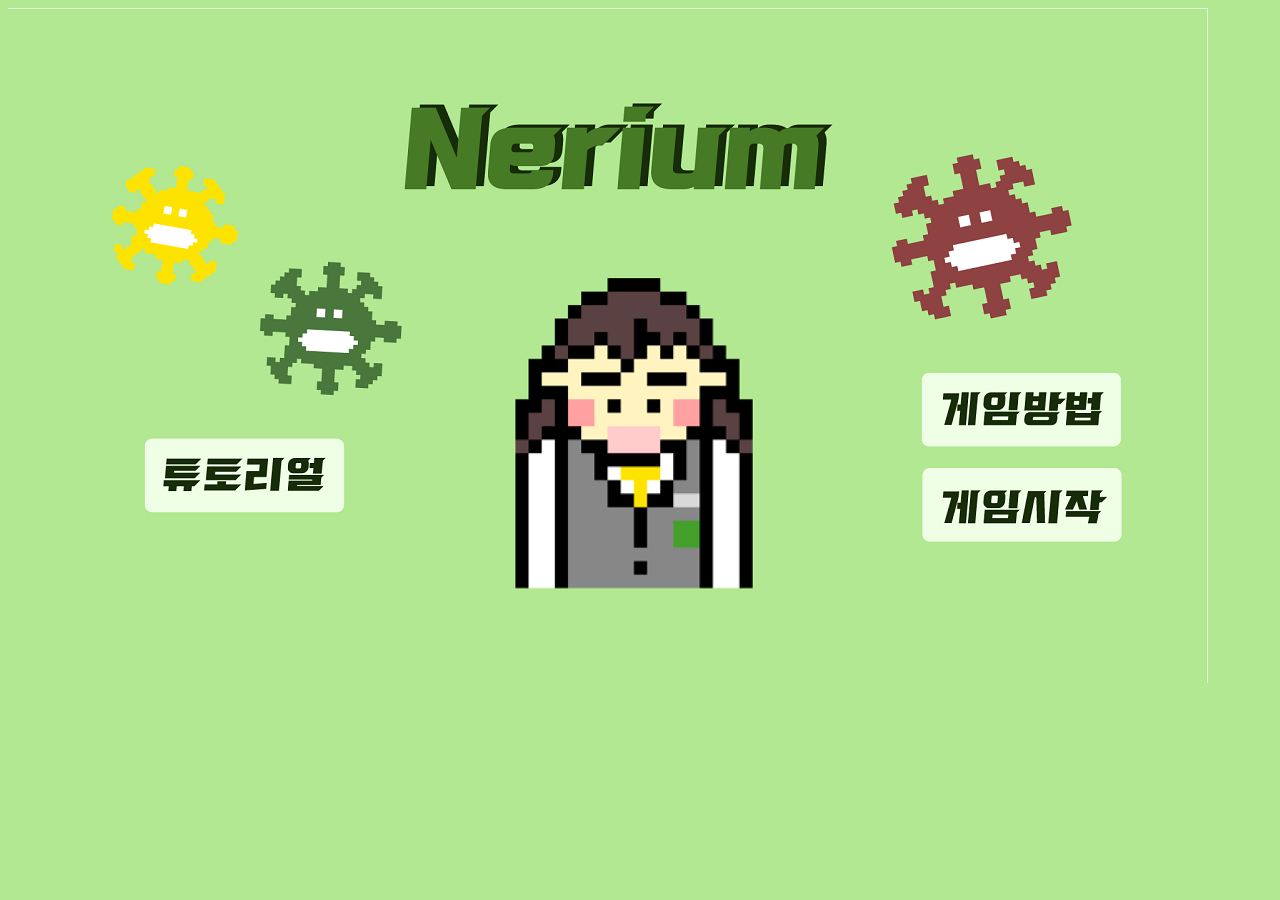
<file: index.html>
<html>
<head>
  <meta charset="UTF-8">
  <title>Nerium</title>
</head>
<body>
  <link rel="stylesheet" type="text/css" href="css/index.css">
  <img src="image/index.png" usemap="#index" class="index" width="1200" height="675">
  <map id="index" name="index">
    <area shape="rect" coords="136,429,335,504" href="Tutorial1.html" target="_self">
    <area shape="rect" coords="913,363,1111,437" href="GameRules.html" target="_self">
    <area shape="rect" coords="913,459,1112,532" href="GameMenu.html" target="_self">
  </map>
</body>
</html>
</file>
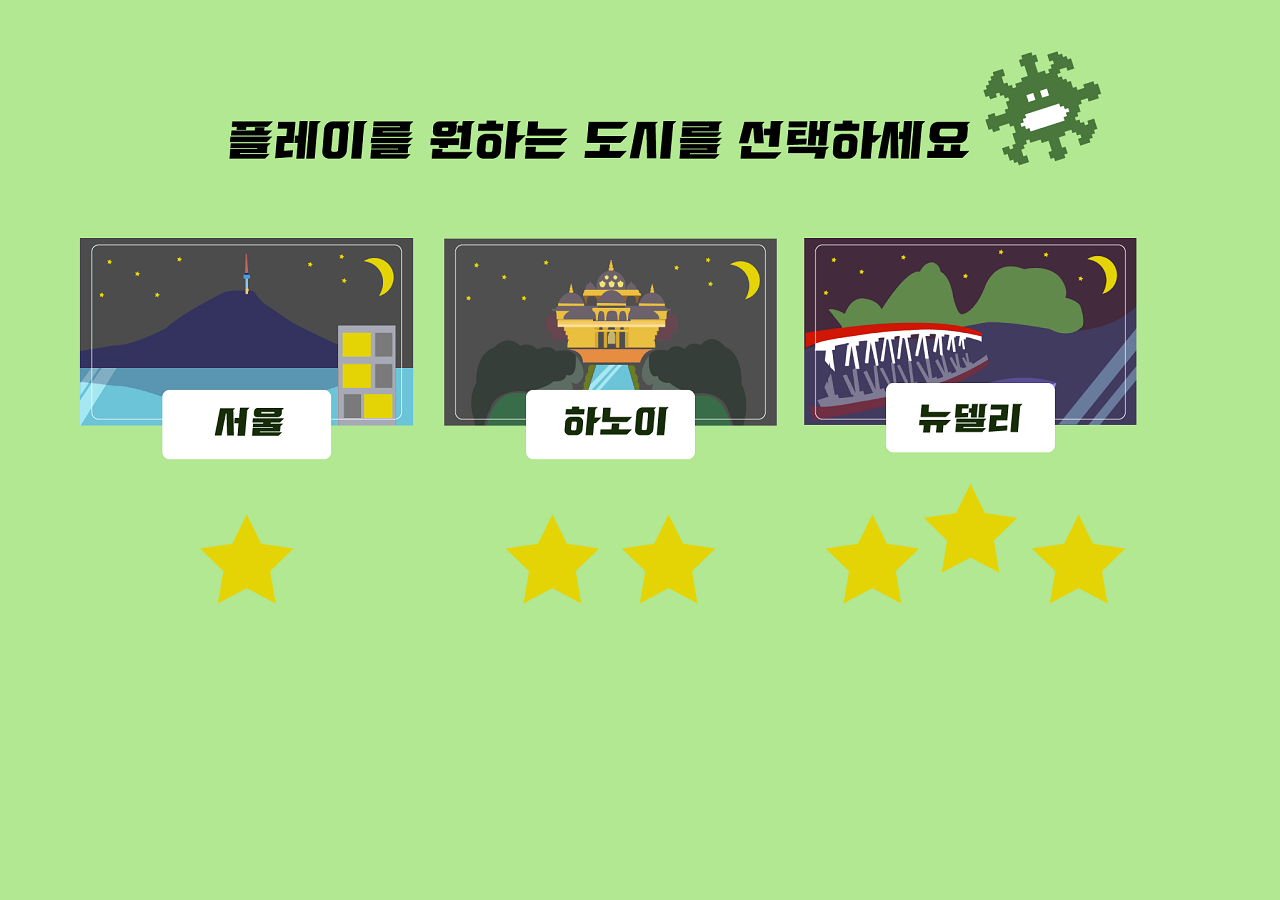
<file: GameMenu.html>
<html>
<head>
  <meta charset="UTF-8">
  <title>Nerium</title>
</head>
<body>
  <link rel="stylesheet" type="text/css" href="css/index.css">  

  <img src="image/choice.png" usemap="#menu" class="index" width="1200" height="675">
  <map id="menu" name="menu">
    <area shape="rect" coords="154,382,322,450" href="Seoul.html" target="_self">
    <area shape="rect" coords="517,381,686,450" href="Hanoi.html" target="_self">
    <area shape="rect" coords="877,374,1046,444" href="NewDelhi.html" target="_self">
  </map>
</body>
</html>
</file>
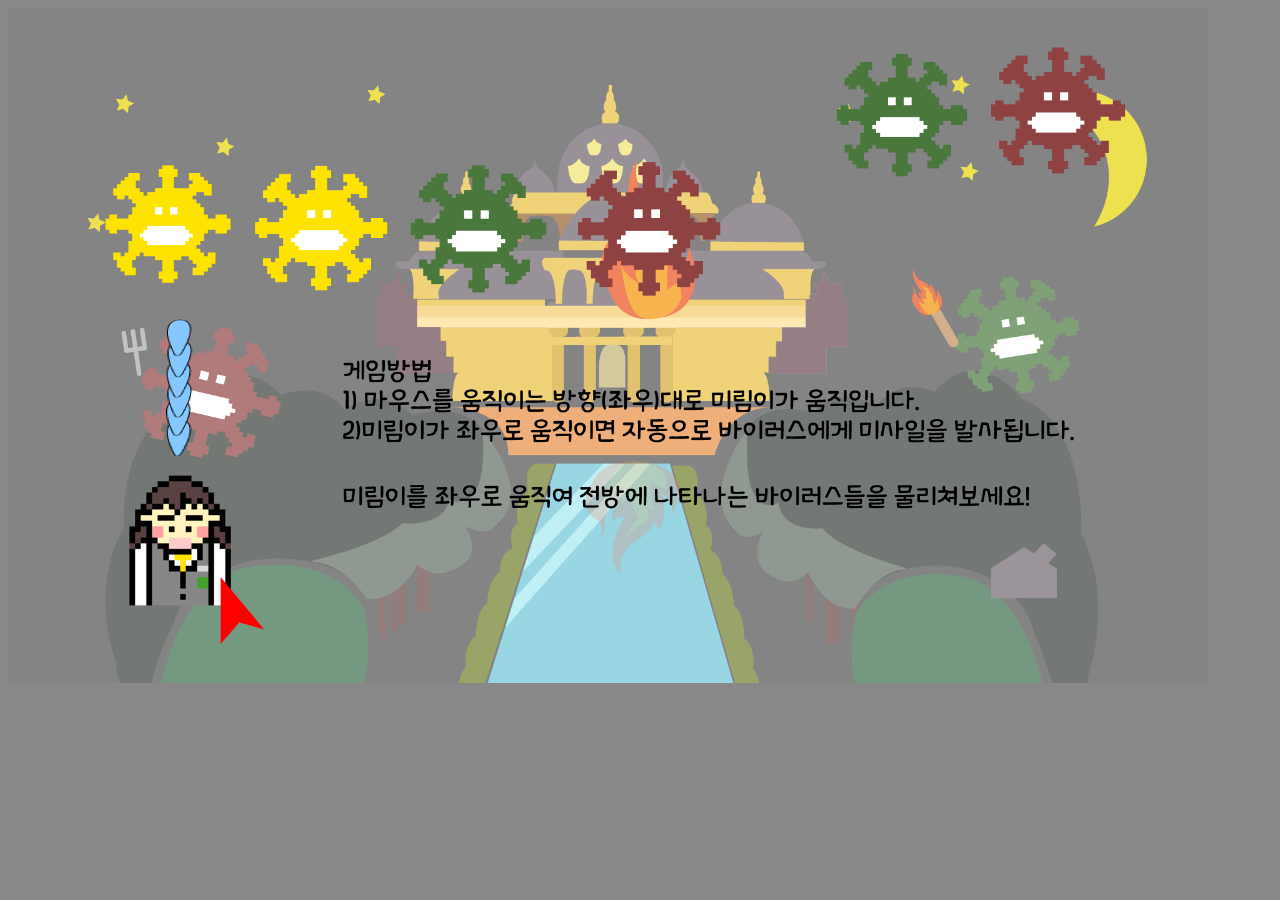
<file: GameRules.html>
<!DOCTYPE html>
<html>
<head>
  <meta charset="UTF-8">
  <title>Nerium</title>
</head>
<body>
  <link rel="stylesheet" type="text/css" href="css/Tutorial.css">  
  <img src="image/rules.png" usemap="#rules" class="index" width="1200" height="675">
  <map id="rules" name="rules">
    <area shape="rect" coords="981,534,1048,589" href="index.html" target="_self">
  </map>
</body>
</html>
</file>
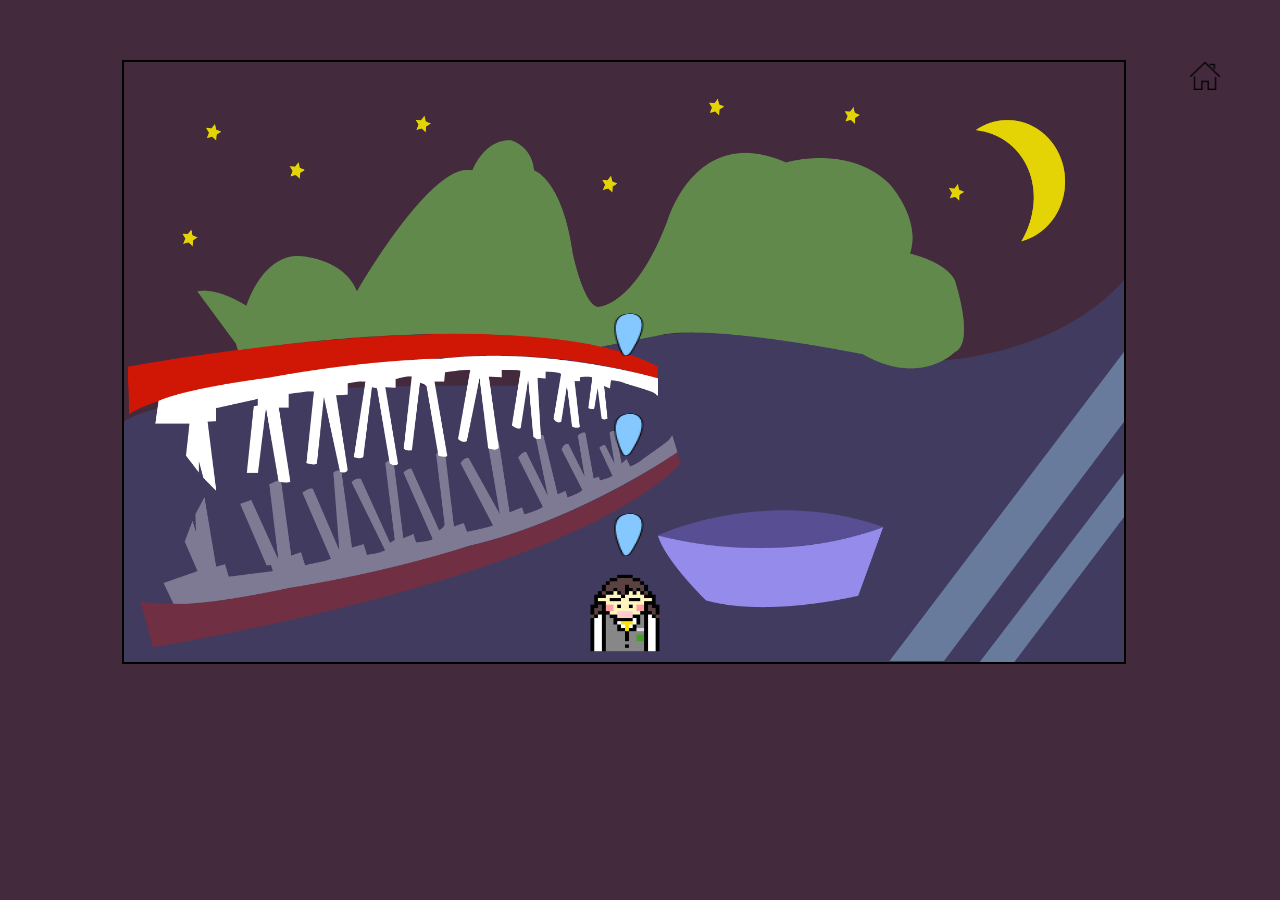
<file: NewDelhi.html>
<html>
<head>
  <meta charset="UTF-8">
  <title>Nerium</title>
</head>
<body>
  <link rel="stylesheet" type="text/css" href="css/background2.css">
  <link rel="stylesheet" type="text/css" href="css/game.css">
  <a href="index.html" target="index">
    <img src="image/home.png" width="30" height="30" align="right">
  </a>
  <canvas width="1000" height="600" id="game"></canvas>
  <script src="https://code.jquery.com/jquery-3.5.1.min.js"></script>
  <script>
    var canvas = document.querySelector("#game");
    var context = canvas.getContext("2d");

    var backgroundImage = new Image();
    backgroundImage.src = "image/newdelhi.png";

    var backgroundImageEnd = new Image();
    backgroundImageEnd.src = "image/disnewdelhi.png";

    var mirimeImage1 = new Image();
    var mirimeImage2 = new Image();
    mirimeImage1.src = "image/mirime.png";
    mirimeImage2.src = "image/mirime.png";

    var virusImage1 = new Image();
    var virusImage2 = new Image();
    virusImage1.src = "image/virus1.png";
    virusImage2.src = "image/virus3.png";

    var gunImage = new Image();
    gunImage.src = "image/gun.png";


    var backgroundX = 0;
    var backgroundY = -600;
    var mirimeX = 500;
    var mirimeY = 550;
    var virusX = [50, 150, 250, 350, 450, 550, 650, 750, 850, 950];

    var mirimeImages = [mirimeImage1, mirimeImage2];
    var virusImages = [virusImage2, virusImage1];

    var gunArray = [];
    var virusArray = [];

    var mirimeIndex = 0;
    var count = 0;

    var intervalId = setInterval(function(){
      count++;
      context.drawImage(backgroundImage, 0, backgroundX, 1000, 600);
      context.drawImage(backgroundImage, 0, backgroundY, 1000, 600);

      for(var i=0; i<gunArray.length; i++){
        var temp = gunArray[i];
        context.drawImage(gunImage, temp.x-30, temp.y-30, 70, 70);
      }
      
      for(var i=0; i<virusArray.length; i++){
        var temp = virusArray[i];
        context.drawImage(virusImages[temp.type], temp.x-50, temp.y-50, 100, 100);
      }

      context.drawImage(mirimeImages[mirimeIndex], mirimeX-50, mirimeY-50, 100, 100);

      CreateGun();
      MoveGun();
      RemoveGun();
      CreateVirus();
      MoveVirus();
      RemoveVirus();
      Shooting();
      Die();
      MirimeMovement();
    }, 20);

    function CreateVirus(){
      var number = Math.random()*100;
      var result = Math.floor(number);

      if(result != 10){
        return;
      }

      for(var i=0; i<10; i++){
        object = {};
        object.x = virusX[i];
        object.y = -10;

        var result = Math.floor(Math.random()*2);
        object.type = result;
        if(result == 0){
          object.energy = 200;
        }else if (result == 1){
          object.energy = 300;
        }
        object.isDead = false;
        virusArray.push(object);
      }
    }

    function MoveVirus(){
      for(var i=0; i<virusArray.length; i++){
        var temp = virusArray[i];
        temp.y = temp.y + 5;
        if(temp.y >= 840){
          temp.isDead = true;
        }
      }
    }

    function RemoveVirus(){
      for(var i=virusArray.length-1; i>=0; i--){
        var temp = virusArray[i]; 
        if(temp.isDead){
          virusArray.splice(i, 1);
        }
      }
    }
    $("#game").on("mousemove", function(e){
      mirimeX = e.offsetX;
    });


    function CreateGun(){
      if(count%10 != 0){
        return;
      }
      var object = {};
      object.x = mirimeX;
      object.y = mirimeY;
      object.isDead = false;
      gunArray.push(object);
    }

    function MoveGun(){
      for(var i=0; i<gunArray.length; i++){
        var temp = gunArray[i];
        temp.y = temp.y-10;
        if(temp.y <= -40){
          temp.isDead = true;
        }
      }
    }

    function RemoveGun(){
      for(var i=gunArray.length-1; i>=0; i--){
        var temp = gunArray[i];
        if(temp.isDead){
          gunArray.splice(i, 1);
        }
      }
    }

    function Shooting(){
      for(var i=0; i<gunArray.length; i++){
        var gun = gunArray[i];
        for(var j=0; j<virusArray.length; j++){
          var virus = virusArray[j];
          var shooting = gun.x > virus.x-50 && gun.x < virus.x+50 && gun.y > virus.y-50 && gun.y < virus.y+50;
          if(shooting){
            gun.isDead = true;
            virus.energy -= 50;
            if(virus.energy <= 0){
              virus.isDead = true;
            }
          }
        }
      }
    }

    function Die(){
      for(var i=0; i<virusArray.length; i++){
        var temp = virusArray[i];
        var die = mirimeX > temp.x-50 && mirimeX < temp.x+50 && mirimeY > temp.y-50 && mirimeY < temp.y+50;
        
        if(die){
          clearInterval(intervalId);
          GameOver();
        }
      }
    }

    function MirimeMovement(){
      if(count%8 != 0){
        return;
      }
      mirimeIndex++;
      if(mirimeIndex==2){
        mirimeIndex = 0;
      }
    }

    context.font = "bold 20px Arial Unicode MS";
    context.fillStyle = "white";

    function GameOver(){
      context.drawImage(backgroundImageEnd, 0, backgroundX, 1000, 600);
      context.drawImage(backgroundImageEnd, 0, backgroundY, 1000, 600);
      context.fillText("Game Over", 450, 300);
    }
  </script>
</body>
</html>
</file>
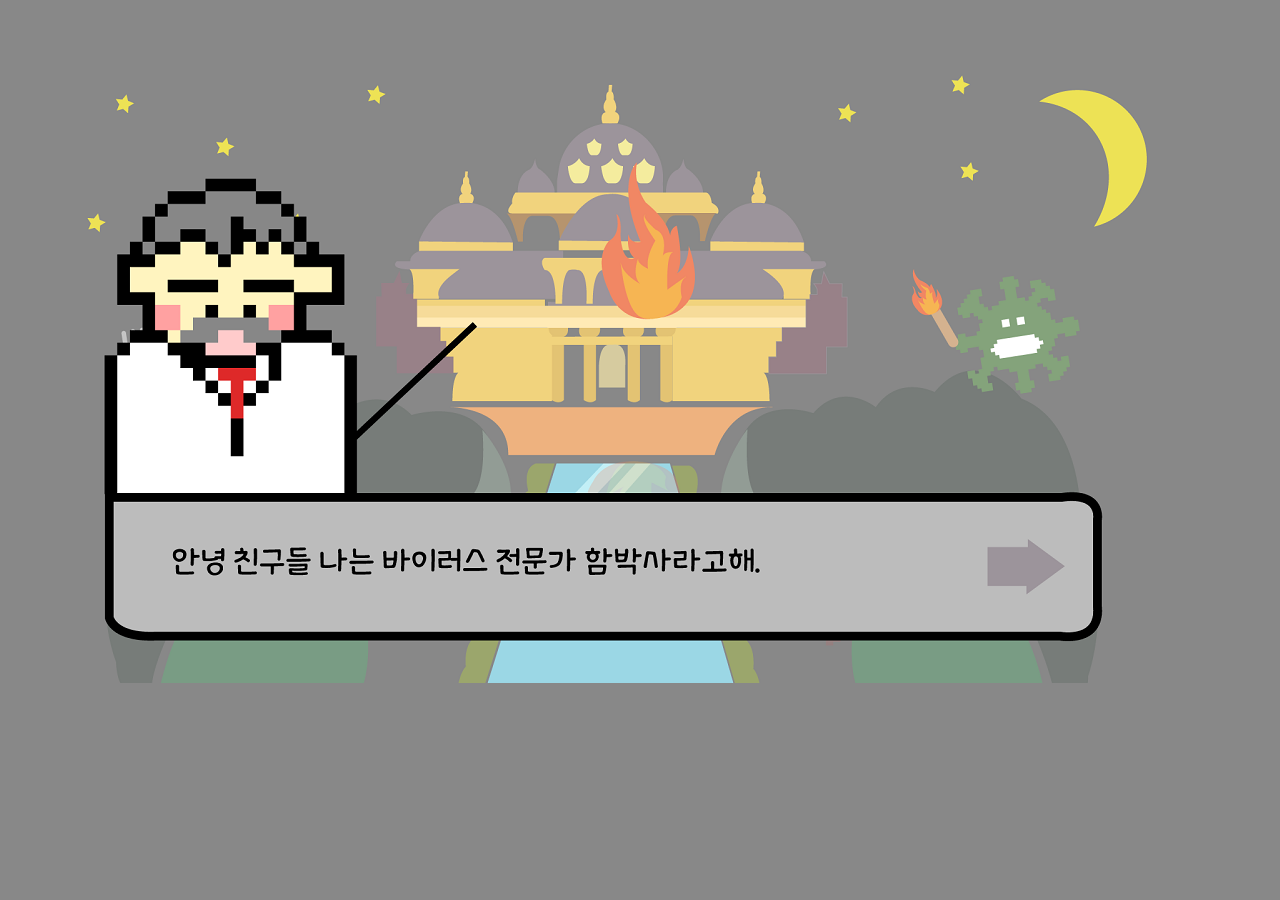
<file: Tutorial1.html>
<html>
<head>
  <meta charset="UTF-8">
  <title>Nerium</title>
</head>
<body>
  <link rel="stylesheet" type="text/css" href="css/Tutorial.css">  
  <img src="image/one.png" usemap="#tutorial_1" class="index" width="1200" height="675">
  <map id="tutorial_1" name="tutorial_1">
    <area shape="rect" coords="979,531,1056,585" href="Tutorial2.html" target="_self">
  </map>
</body>
</html>
</file>
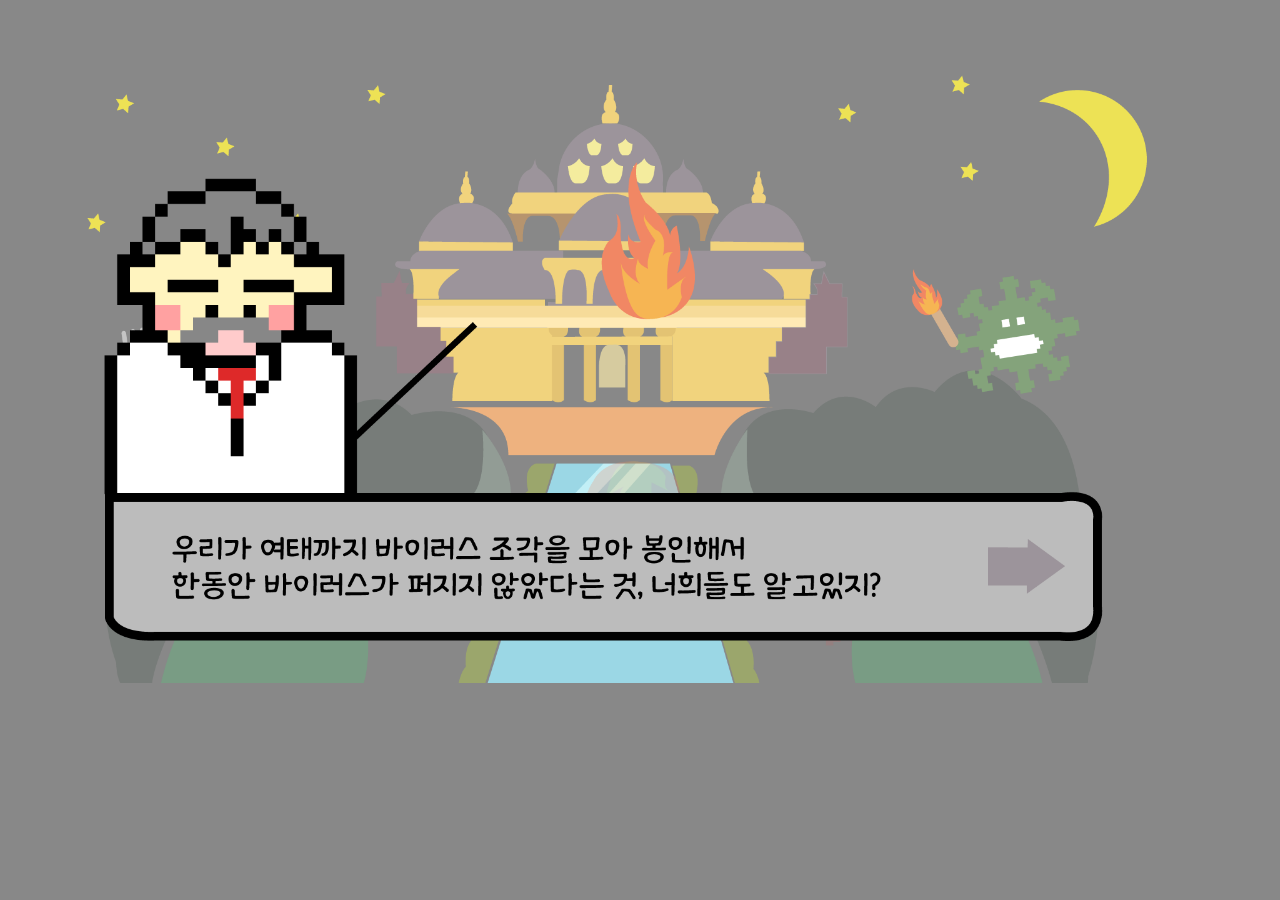
<file: Tutorial2.html>
<html>
<head>
  <meta charset="UTF-8">
  <title>Nerium</title>
</head>
<body>
  <link rel="stylesheet" type="text/css" href="css/Tutorial.css">  
  <img src="image/two.png" usemap="#tutorial_2" class="index" width="1200" height="675">
  <map id="tutorial_2" name="tutorial_2">
    <area shape="rect" coords="979,531,1056,585" href="Tutorial3.html" target="_self">
  </map>
</body>
</html>
</file>
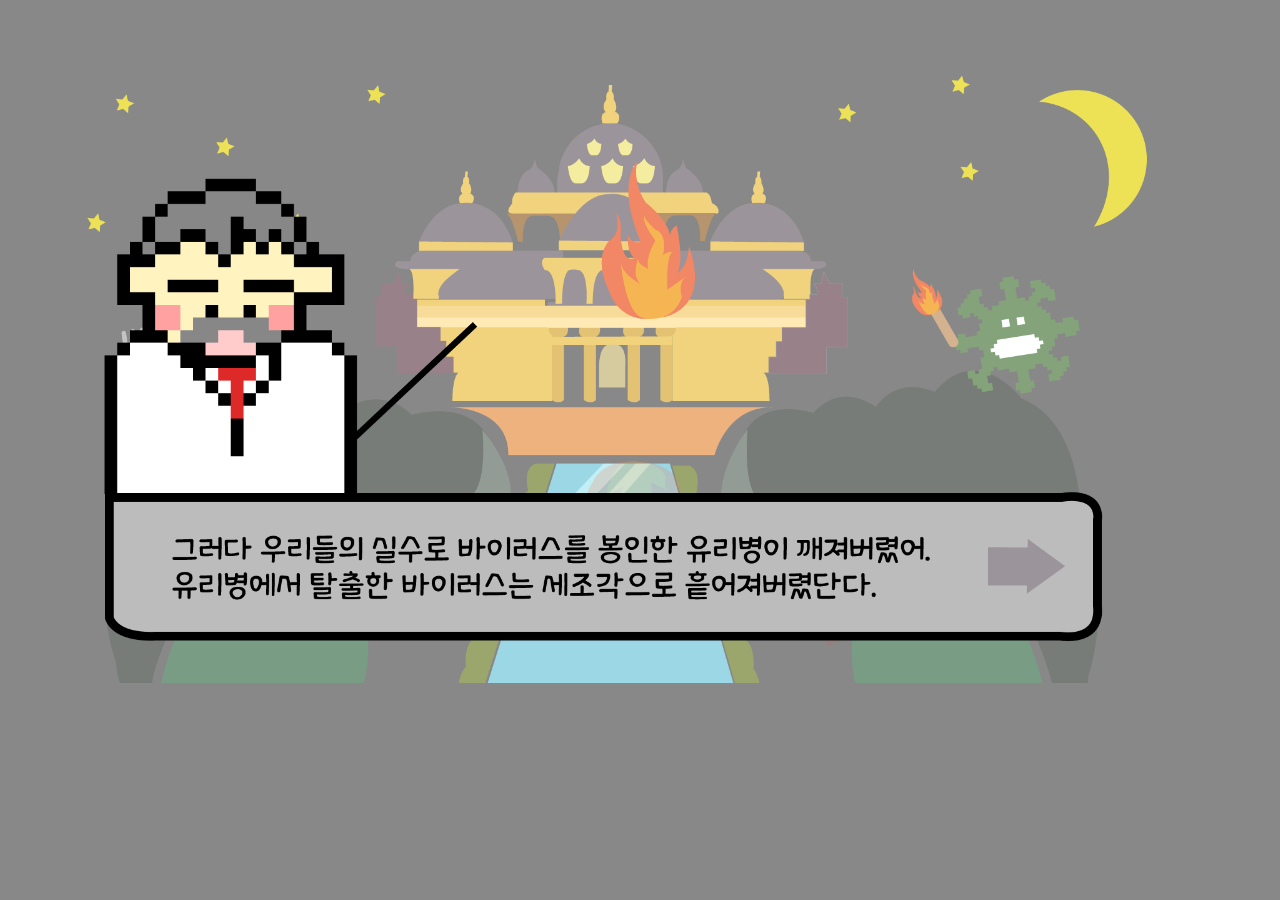
<file: Tutorial3.html>
<html>
<head>
  <meta charset="UTF-8">
  <title>Nerium</title>
</head>
<body>
  <link rel="stylesheet" type="text/css" href="css/Tutorial.css">  
  <img src="image/three.png" usemap="#tutorial_3" class="index" width="1200" height="675">
  <map id="tutorial_3" name="tutorial_3">
    <area shape="rect" coords="979,531,1056,585" href="Tutorial4.html" target="_self">
  </map>
</body>
</html>
</file>
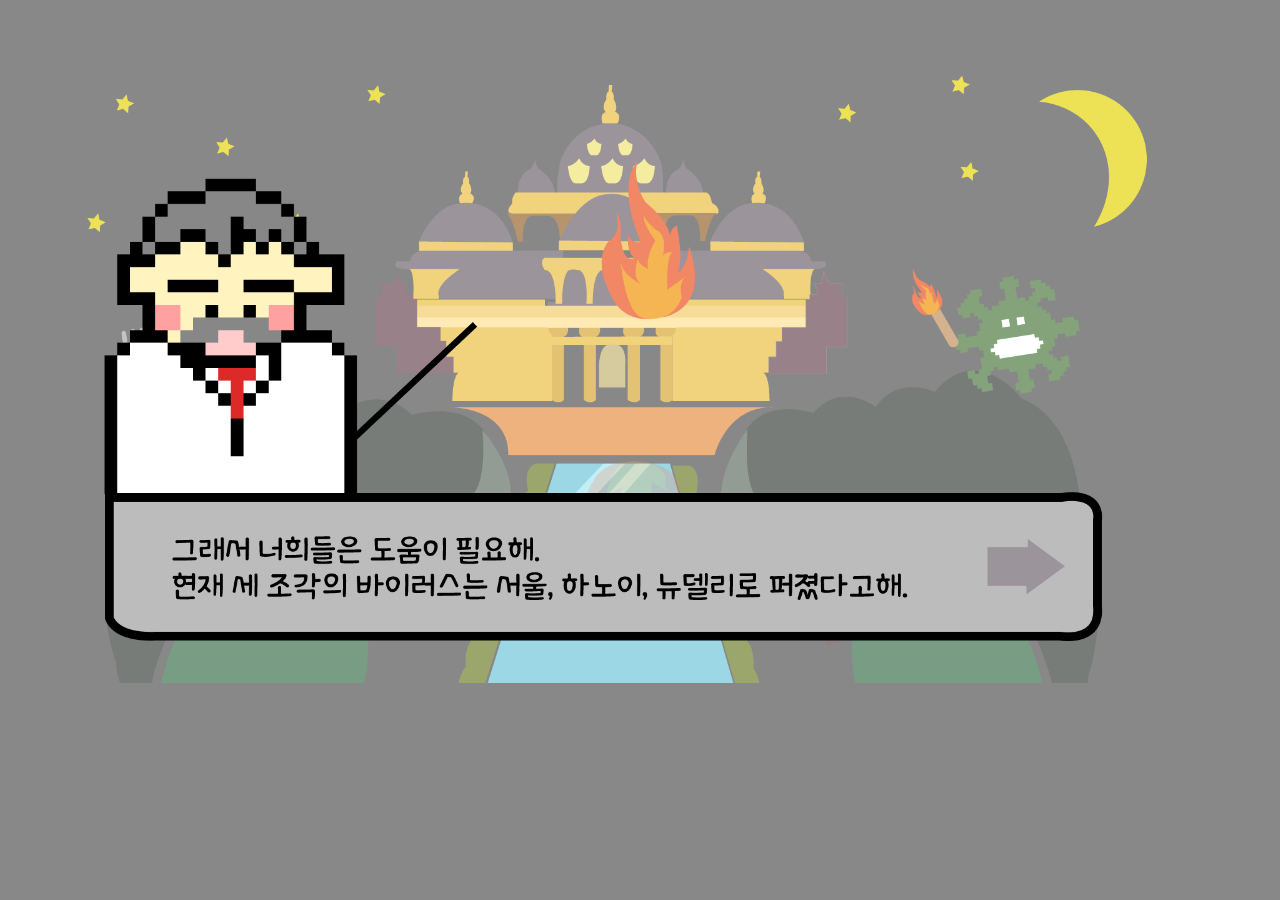
<file: Tutorial4.html>
<html>
<head>
  <meta charset="UTF-8">
  <title>Nerium</title>
</head>
<body>
  <link rel="stylesheet" type="text/css" href="css/Tutorial.css">  
  <img src="image/four.png" usemap="#tutorial_4" class="index" width="1200" height="675">
  <map id="tutorial_4" name="tutorial_4">
    <area shape="rect" coords="979,531,1056,585" href="Tutorial5.html" target="_self">
  </map>
</body>
</html>
</file>
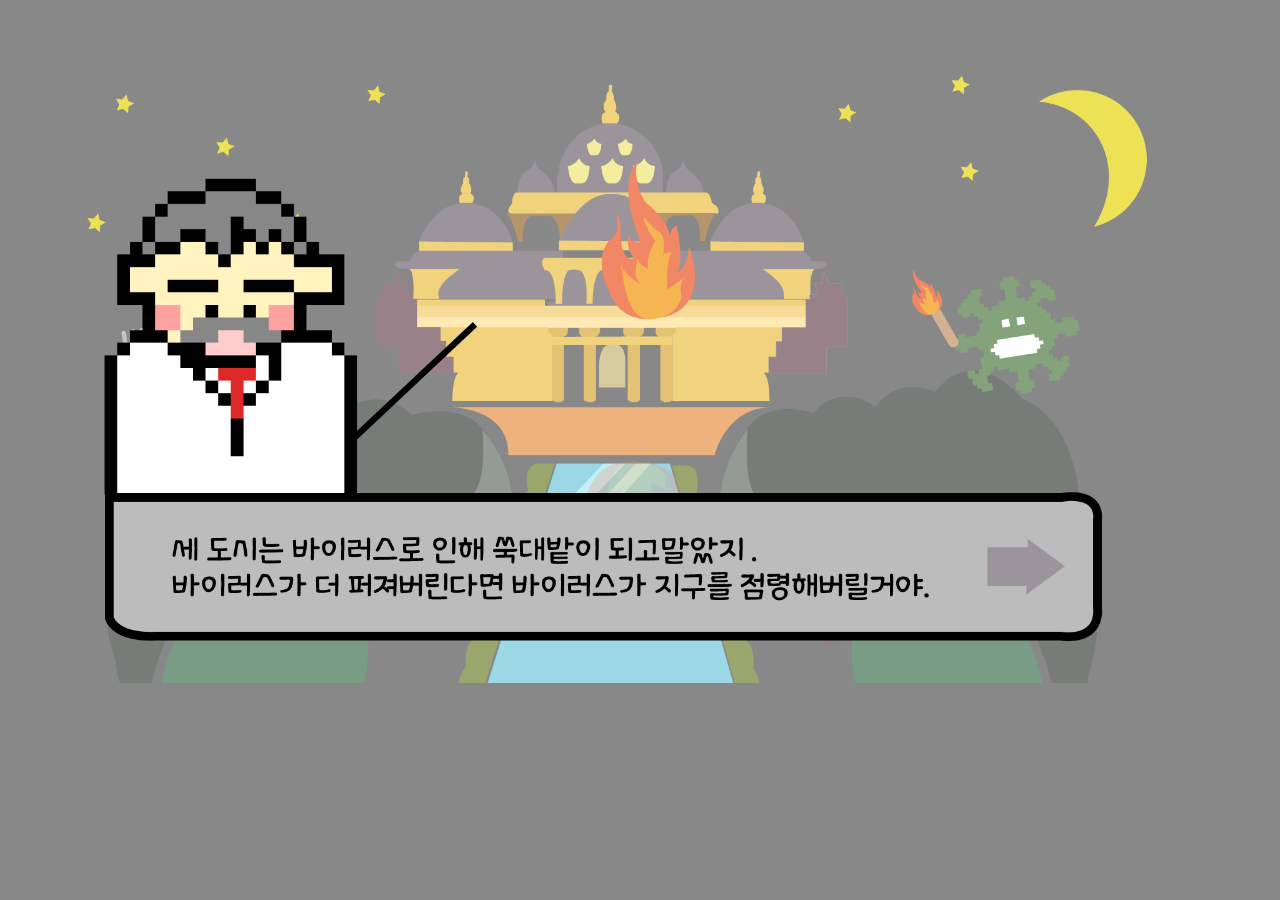
<file: Tutorial5.html>
<html>
<head>
  <meta charset="UTF-8">
  <title>Nerium</title>
</head>
<body>
  <link rel="stylesheet" type="text/css" href="css/Tutorial.css">  
  <img src="image/five.png" usemap="#tutorial_5" class="index" width="1200" height="675">
  <map id="tutorial_5" name="tutorial_5">
    <area shape="rect" coords="979,531,1056,585" href="Tutorial6.html" target="_self">
  </map>
</body>
</html>
</file>
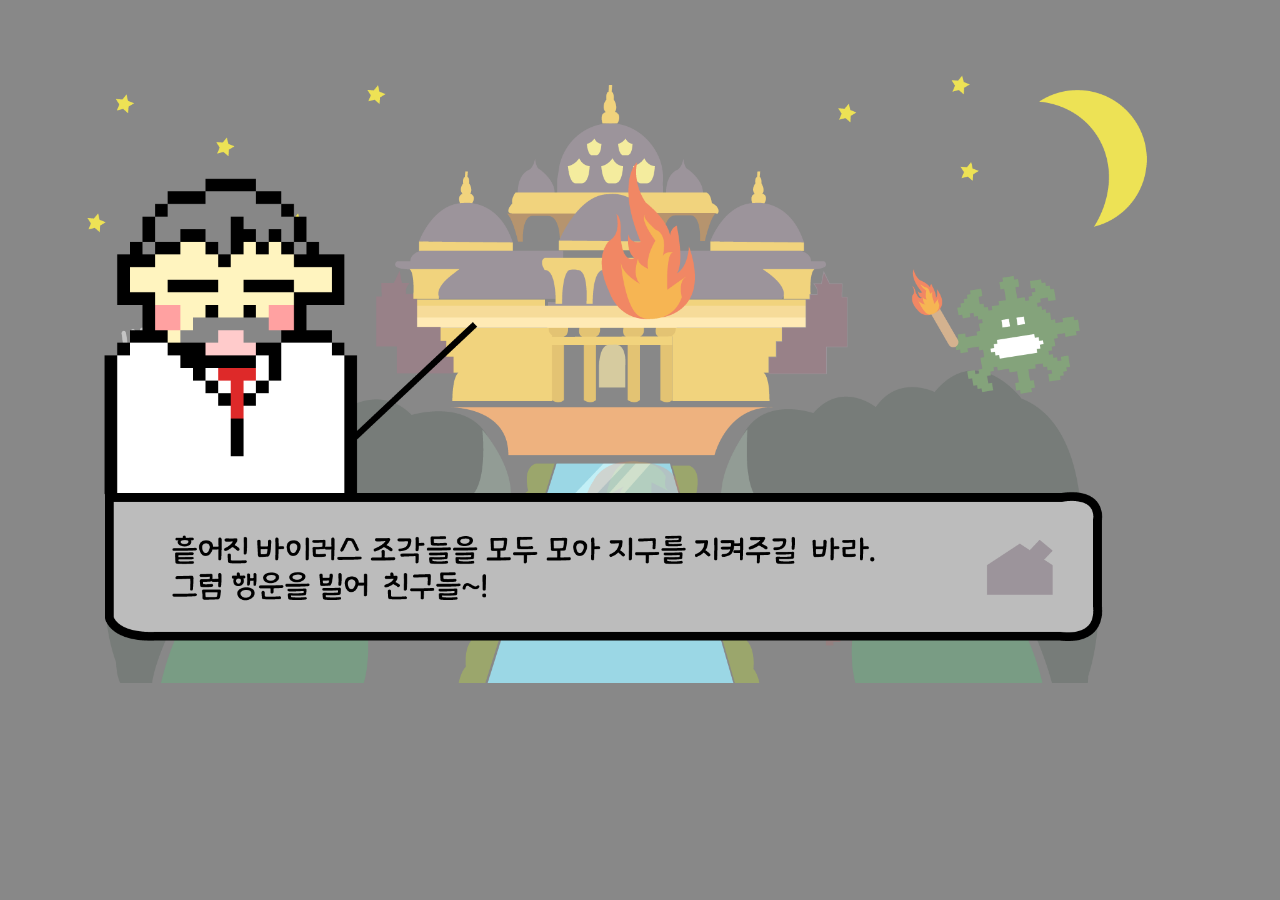
<file: Tutorial6.html>
<html>
<head>
  <meta charset="UTF-8">
  <title>Nerium</title>
</head>
<body>
  <link rel="stylesheet" type="text/css" href="css/Tutorial.css">  
  <img src="image/six.png" usemap="#tutorial_6" class="index" width="1200" height="675">
  <map id="tutorial_6" name="tutorial_6">
    <area shape="rect" coords="979,531,1056,585" href="index.html" target="_self">
  </map>
</body>
</html>
</file>
<file: css/index.css>
@charset "UTF-8";

body{
  background-color: rgb(177, 232, 145);
}
</file>
<file: css/Tutorial.css>
@charset "UTF-8";

body{
  background-color: #888888;
}
</file>
<file: css/background2.css>
@charset "UTF-8";

body{
  background-color: rgb(67, 42, 60);
  margin: 60px;
}
</file>
<file: css/game.css>
@charset "UTF-8";

canvas {
  position: relative;
  max-width: 100%;
  border: 2px solid rgb(0, 0, 0);
  max-height: 100%;
  display: block;
  margin: 0 auto;
}
</file>
